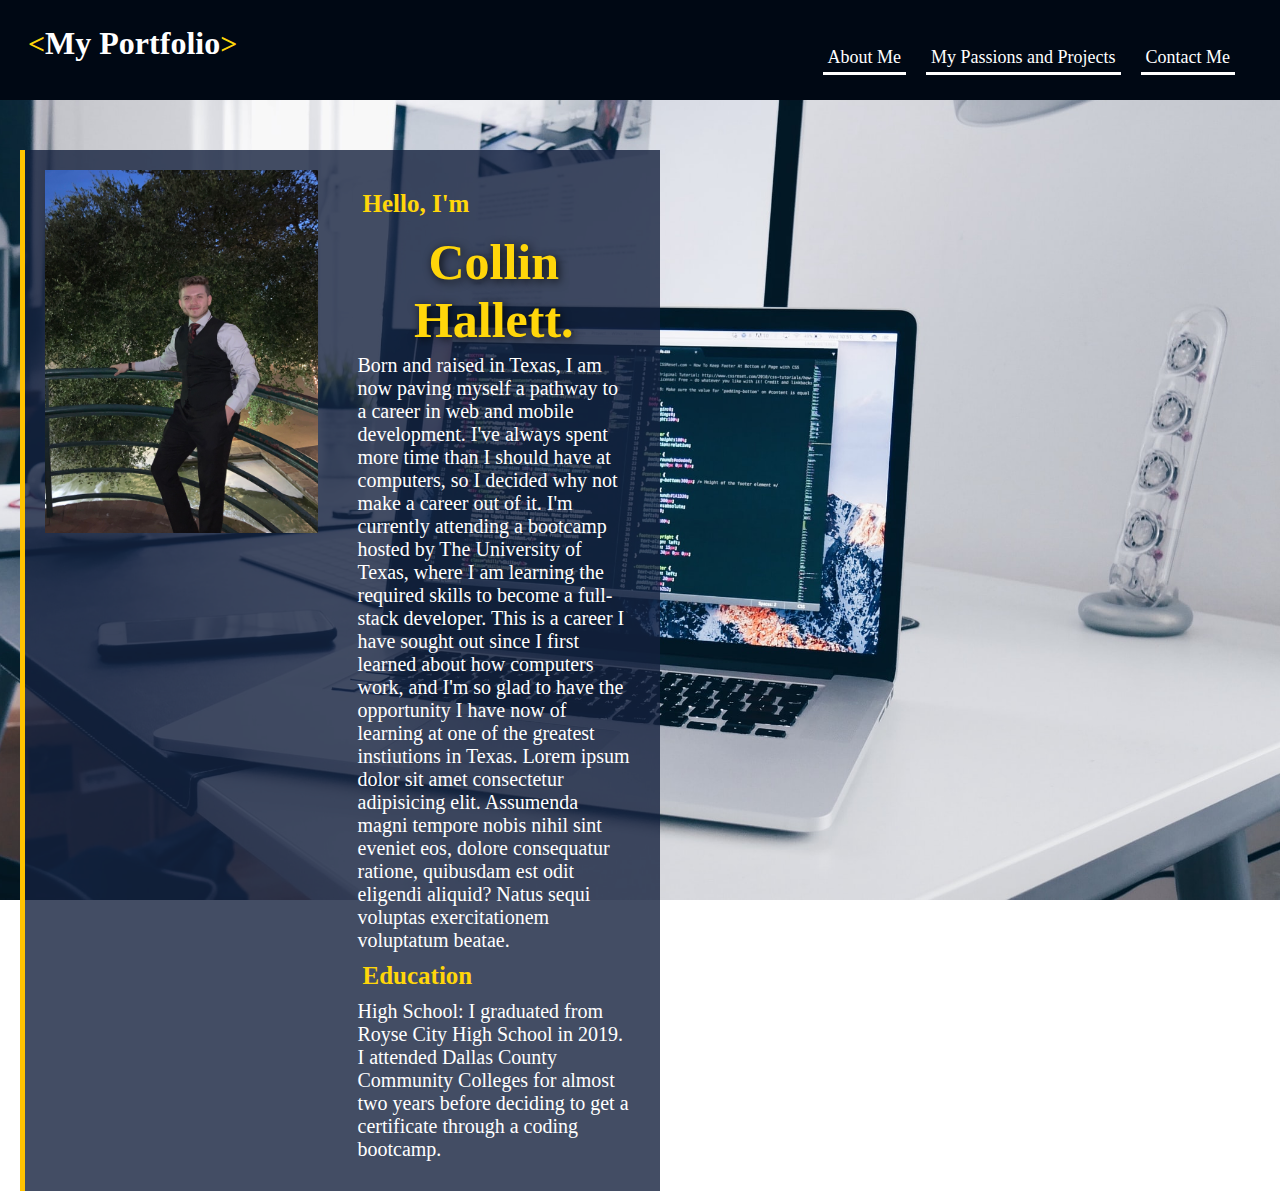
<file: index.html>
<!DOCTYPE html>
<!-- navigation -->
<html lang ="en">
    <head>
        <meta charset="UTF-8">
        <meta name="viewport" content="width=device-width, initial scale=1.0" />
        <title>Collin's Portfolio - Main</title>
        <link rel="stylesheet" href="assets\style.css">
    </head>

    <body class="bg-img"> 
        <!-- header nav -->
        <header>
            <h1>
                <a  href="/"> <span><</span>My Portfolio<span>></span> </a>
            </h1>
            <nav>
            
                <ul>
                    <li> 
                        <a href="#about-me">About Me</a> 
                    </li>
                    <li> 
                        <a href="https://challett1129.github.io/collins_portfolio/content">My Passions and Projects</a>
                     </li>
                    <li>
                        <a href="https://challett1129.github.io/collins_portfolio/content">Contact Me</a>
                     </li>
                </ul>
            </nav>  
        </header> 
        <!-- end header nav -->
        <section id="about-me" class= "bio">
                    <img src="assets\images\portfolio picture.jpg">
                    <div class="bio-text">
                        <h3>
                            Hello, I'm 
                        </h3>
                        <h2>
                            Collin Hallett.
                        </h2>
                        <p>
                            Born and raised in Texas, I am now paving myself a pathway to a career in web and mobile development. I've always spent more time than I  should have at computers, so I decided why not make a career out of it. 
                            I'm currently attending a bootcamp hosted by The University of Texas, where I am learning the required skills to become a full-stack developer. This is a career I have sought out since I first learned about how computers work, and I'm so glad to have 
                            the opportunity I have now of learning at one of the greatest instiutions in Texas. Lorem ipsum dolor sit amet consectetur adipisicing elit. Assumenda magni tempore nobis nihil sint eveniet
                            eos, dolore consequatur ratione, quibusdam est odit eligendi aliquid? Natus sequi voluptas exercitationem voluptatum beatae.
                        </p>
                        <h3>
                            Education
                        </h3>
                        <p>
                            High School: I graduated from Royse City High School in 2019. <b></b>
                            I attended Dallas County Community Colleges for almost two years before deciding to get a certificate through a coding bootcamp.  
                        </p> 
                </div>
         </section>
    </body>

</html>
</file>
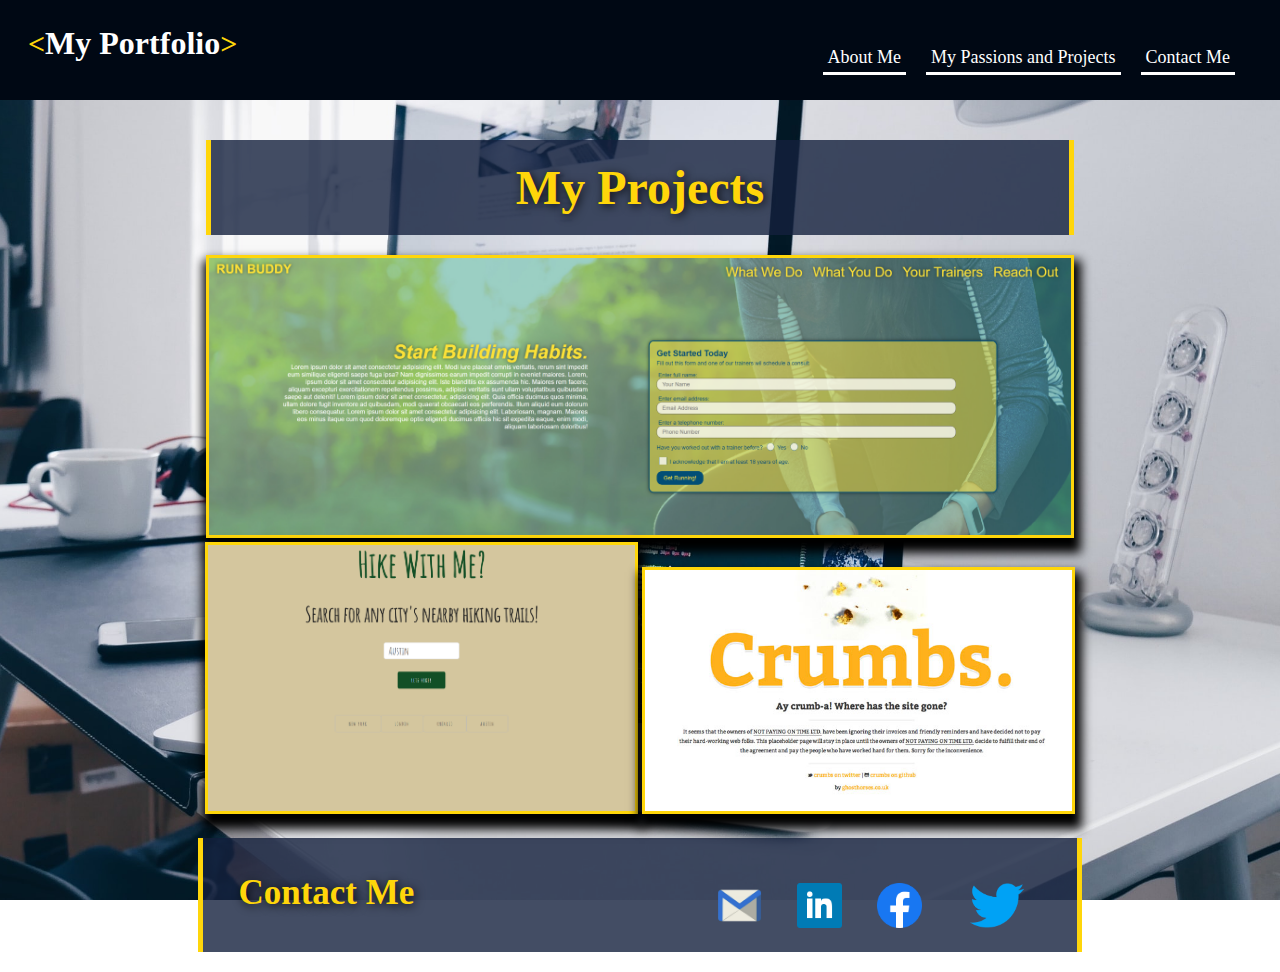
<file: content.html>
<!DOCTYPE html>

<!-- navigation -->
<html lang ="en">
    <head>
        <meta charset="UTF-8">
        <meta name="viewport" content="width=device-width, initial scale=1.0" />
        <link  rel="stylesheet" href= "assets\style.css">
        <title>Collin's Portfolio -Passions</title>
    </head>

    <body class="content-body"> 
        <!-- header nav -->
        <header>
            <h1>
                <a  href="/"> <span><</span>My Portfolio<span>></span> </a>
            </h1>
            <nav>
            
                <ul>
                    <li> 
                        <a href="index.html">About Me</a> 
                    </li>
                    <li> 
                        <a href="#content">My Passions and Projects</a>
                     </li>
                    <li>
                        <a href="#contact-me">Contact Me</a>
                     </li>
                </ul>
            </nav>  
        </header> 
        <!--end header nav-->

        <section id="content" class="wrapper">
            <div class="example-work">
                <div class="primary-title">
                    <h2> My Projects </h2>
                </div>
                <a href="https://challett1129.github.io/run-buddy/" target="_blank">
                <img src="assets/images/run-buddy-img.PNG" alt ="image of run-buddy website" class="main-img"> 
                </a>
                <a href="https://challett1129.github.io/Group1-Project/" target="_blank">
                <img src="assets/images/hike_with_me.PNG" alt="image of hike with me website" class="secondary-img">
                </a>
                <img  src="assets\images\Screen-Shot-2012-08-10-at-9.57.jpg" alt="placeholder website" class="secondary-img">
            </div>
        </section>
        <section class="contact-me-wrapper" id= "contact-me" >
            <h2 class="secondary-title">
                Contact Me
            </h2>
                <ul>
                    <li>
                         <a href="mailto:collinhallett@gmail.com">
                        <img src="assets\images\58485771a6aca45b5a5c95b8.png">
                        </a>
                    </li>
                    <li>
                        <a href="https://www.linkedin.com/in/collin-hallett-001589214" target="_blank"> 
                        <img src="assets\images\58e91afdeb97430e81906504.png" alt="image of LinkedIn logo">
                        </a>
                    </li>   
                    <li> 
                        <a href="" target="_blank"> 
                            <img src="assets\images\f_logo_RGB-Hex-Blue_512.png" alt="image of facebook logo">
                        </a>
                    </li>
                    <li> 
                        <a href="" target="_blank">
                            <img src="assets\images\Twitter-Logo.png" alt="image of twitter logo">
                        </a>
                    </li>
                </ul>
        </section>


    </body>
</file>
